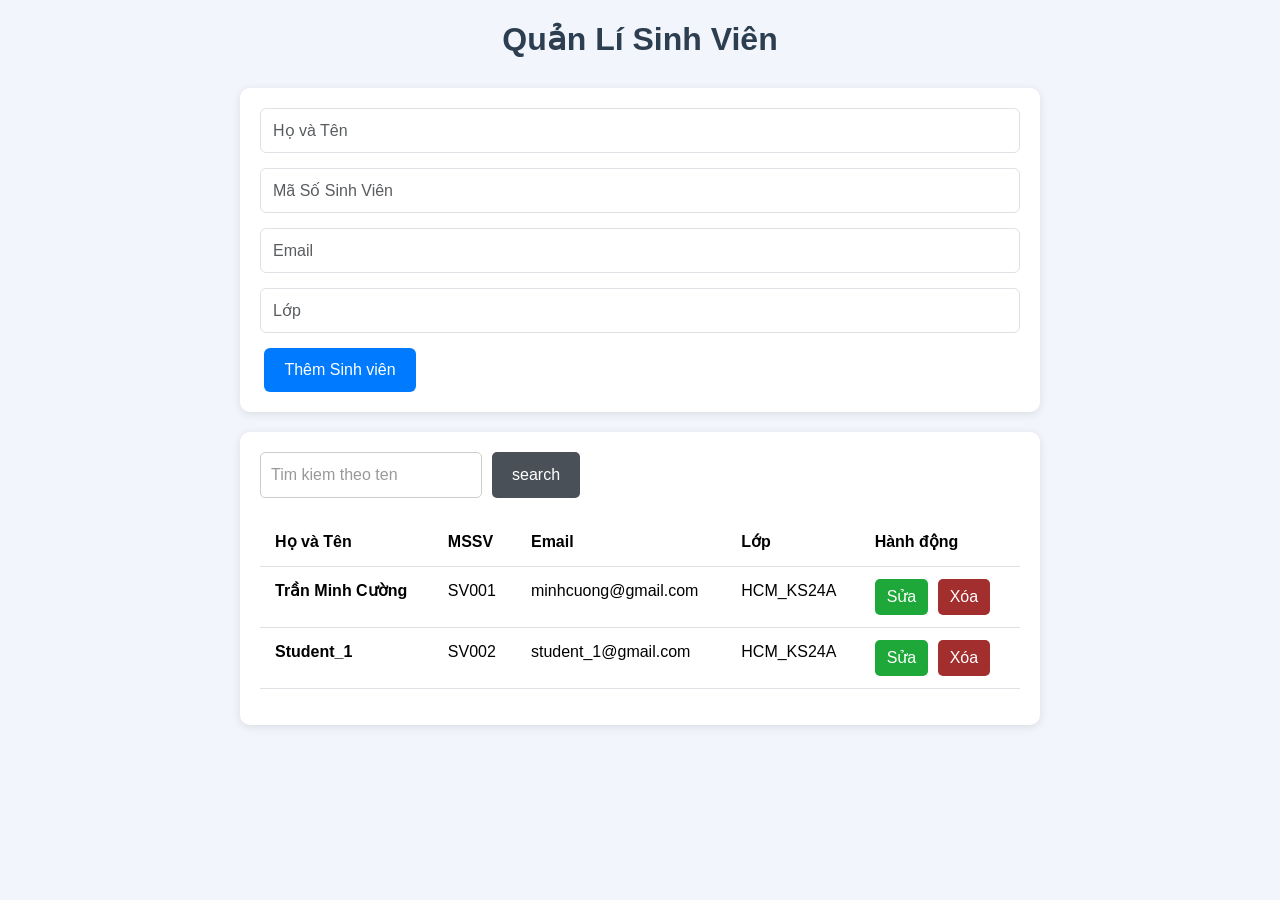
<file: HCM_KS24A_HuynhLaTienLoc/index.html>
<!DOCTYPE html>
<html lang="en">

<head>
  <meta charset="UTF-8">
  <meta name="viewport" content="width=device-width, initial-scale=1.0">
  <title>student_manager</title>
  <link href="https://cdn.jsdelivr.net/npm/bootstrap@5.0.2/dist/css/bootstrap.min.css" rel="stylesheet"
    integrity="sha384-EVSTQN3/azprG1Anm3QDgpJLIm9Nao0Yz1ztcQTwFspd3yD65VohhpuuCOmLASjC" crossorigin="anonymous">
  <link rel="stylesheet" href="https://cdnjs.cloudflare.com/ajax/libs/font-awesome/6.7.2/css/all.min.css"
    integrity="sha512-Evv84Mr4kqVGRNSgIGL/F/aIDqQb7xQ2vcrdIwxfjThSH8CSR7PBEakCr51Ck+w+/U6swU2Im1vVX0SVk9ABhg=="
    crossorigin="anonymous" referrerpolicy="no-referrer" />
  <link rel="stylesheet" href="./style.css">
</head>

<body>
  <h2>Quản Lí Sinh Viên</h2>
  <!-- bootstrap -->
  <!-- form_add -->

  <div class="form_box">
    <div class="border_box">
      <form onsubmit="addStudent(event)" class="text_box">
        <div class="form-group">
          <label for="name" hidden></label>
          <input type="text" class="form-control" placeholder="Họ và Tên" name="name" required>
          <!-- <label for="name">họ và tên không được để trống</label> -->
        </div>
        <div class="form-group">
          <label for="idStudent" hidden></label>
          <input type="text" class="form-control" placeholder="Mã Số Sinh Viên" name="idStudent" required>
          <!-- <label for="idStudent">Mã số sinh viên không được để trống</label> -->
        </div>
        <div class="form-group">
          <label for="email" hidden></label>
          <input type="email" class="form-control" placeholder="Email" name="email" required>
          <!-- <label for="email">Email không hợp lệ</label> -->
        </div>
        <div class="form-group">
          <label for="class" hidden></label>
          <input type="text" class="form-control" placeholder="Lớp" name="class" required>
          <!-- <label for="class">Lớp không được để trống</label> -->
        </div>

        <button type="submit" class="btn btn-primary" id="btnbtnSave_edit">Thêm Sinh viên</button>
      </form>
    </div>
  </div>
  <!-- search -->
  <div class="contrainer_box">
    <div class="search_box">
    <input type="text" id="ip_search" placeholder="Tim kiem theo ten"> <button onclick="searchStudent()">search</button>
  </div>


  <!-- table_student -->
  <div class="table_data">
    <table class="table">
      <thead>
        <tr>
          <th scope="col">Họ và Tên</th>
          <th scope="col">MSSV</th>
          <th scope="col">Email</th>
          <th scope="col">Lớp</th>
          <th scope="col">Hành động</th>

        </tr>
      </thead>
      <tbody>
        <!-- <tr>
        <th scope="row">Trần Minh cường</th>
        <td>SV001</td>
        <td>minhcuong@gmail.com</td>
        <td>HCM_KS24A</td>
        <td>
          <button id="edit">Sửa</button>
          <button id="delete">Xóa</button>
        </td>
      </tr> -->
      </tbody>
  </div>


  </table>
  </div>
  <script src="https://cdn.jsdelivr.net/npm/bootstrap@5.0.2/dist/js/bootstrap.bundle.min.js"
    integrity="sha384-MrcW6ZMFYlzcLA8Nl+NtUVF0sA7MsXsP1UyJoMp4YLEuNSfAP+JcXn/tWtIaxVXM"
    crossorigin="anonymous"></script>
  <script src="https://cdn.jsdelivr.net/npm/@popperjs/core@2.9.2/dist/umd/popper.min.js"
    integrity="sha384-IQsoLXl5PILFhosVNubq5LC7Qb9DXgDA9i+tQ8Zj3iwWAwPtgFTxbJ8NT4GN1R8p"
    crossorigin="anonymous"></script>
  <script src="https://cdn.jsdelivr.net/npm/bootstrap@5.0.2/dist/js/bootstrap.min.js"
    integrity="sha384-cVKIPhGWiC2Al4u+LWgxfKTRIcfu0JTxR+EQDz/bgldoEyl4H0zUF0QKbrJ0EcQF"
    crossorigin="anonymous"></script>
  <script src="main.js"></script>
  <script src="./main.js"></script>
</body>

</html>
</file>
<file: HCM_KS24A_HuynhLaTienLoc/style.css>
/* style.css */
body {
    background-color: #f2f6fc;
    font-family: 'Segoe UI', Tahoma, Geneva, Verdana, sans-serif;
    margin: 0;
    padding: 20px;
    text-align: center;
  }
  
  h2 {
    font-weight: bold;
    margin-bottom: 30px;
    color: #2c3e50;
  }
  .form_box, button{
    margin-right: 600px;
  }
  .form_box, .contrainer_box {
    background-color: white;
    border-radius: 10px;
    box-shadow: 0 2px 10px rgba(0, 0, 0, 0.1);
    margin: auto;
    padding: 20px;
    width: 90%;
    max-width: 800px;
    margin-bottom: 20px;
  }
  
  .form-group {
    margin-bottom: 15px;
  }
  
  input.form-control {
    height: 45px;
    font-size: 16px;
  }
  
  input::placeholder {
    color: #999;
  }
  
  .btn-primary {
    background-color: #007bff;
    border: none;
    padding: 10px 20px;
    font-size: 16px;
  }
  
  .btn-primary:hover {
    background-color: #0056b3;
  }
  
  .search_box {
    display: flex;
    justify-content: space-between;
    margin-bottom: 20px;
    gap: 10px;
  }
  
  .search_box input {
    flex: 1;
    padding: 10px;
    border: 1px solid #ccc;
    border-radius: 5px;
  }
  
  .search_box button {
    padding: 10px 20px;
    background-color: #495057;
    color: white;
    border: none;
    border-radius: 5px;
  }
  
  .table_data {
    overflow-x: auto;
  }
  
  .table {
    width: 100%;
    border-collapse: collapse;
  }
  
  .table thead {
    background-color: #f1f3f5;
  }
  
  .table th, .table td {
    padding: 12px 15px;
    text-align: left;
    border-bottom: 1px solid #dee2e6;
  }
  
  .table td button {
    margin-right: 5px;
    padding: 6px 12px;
    border: none;
    border-radius: 5px;
    color: white;
  }

  #edit{
    background-color: rgb(29, 168, 57);
  }
  #delete{
    background-color: rgb(163, 46, 46);
  }
</file>
